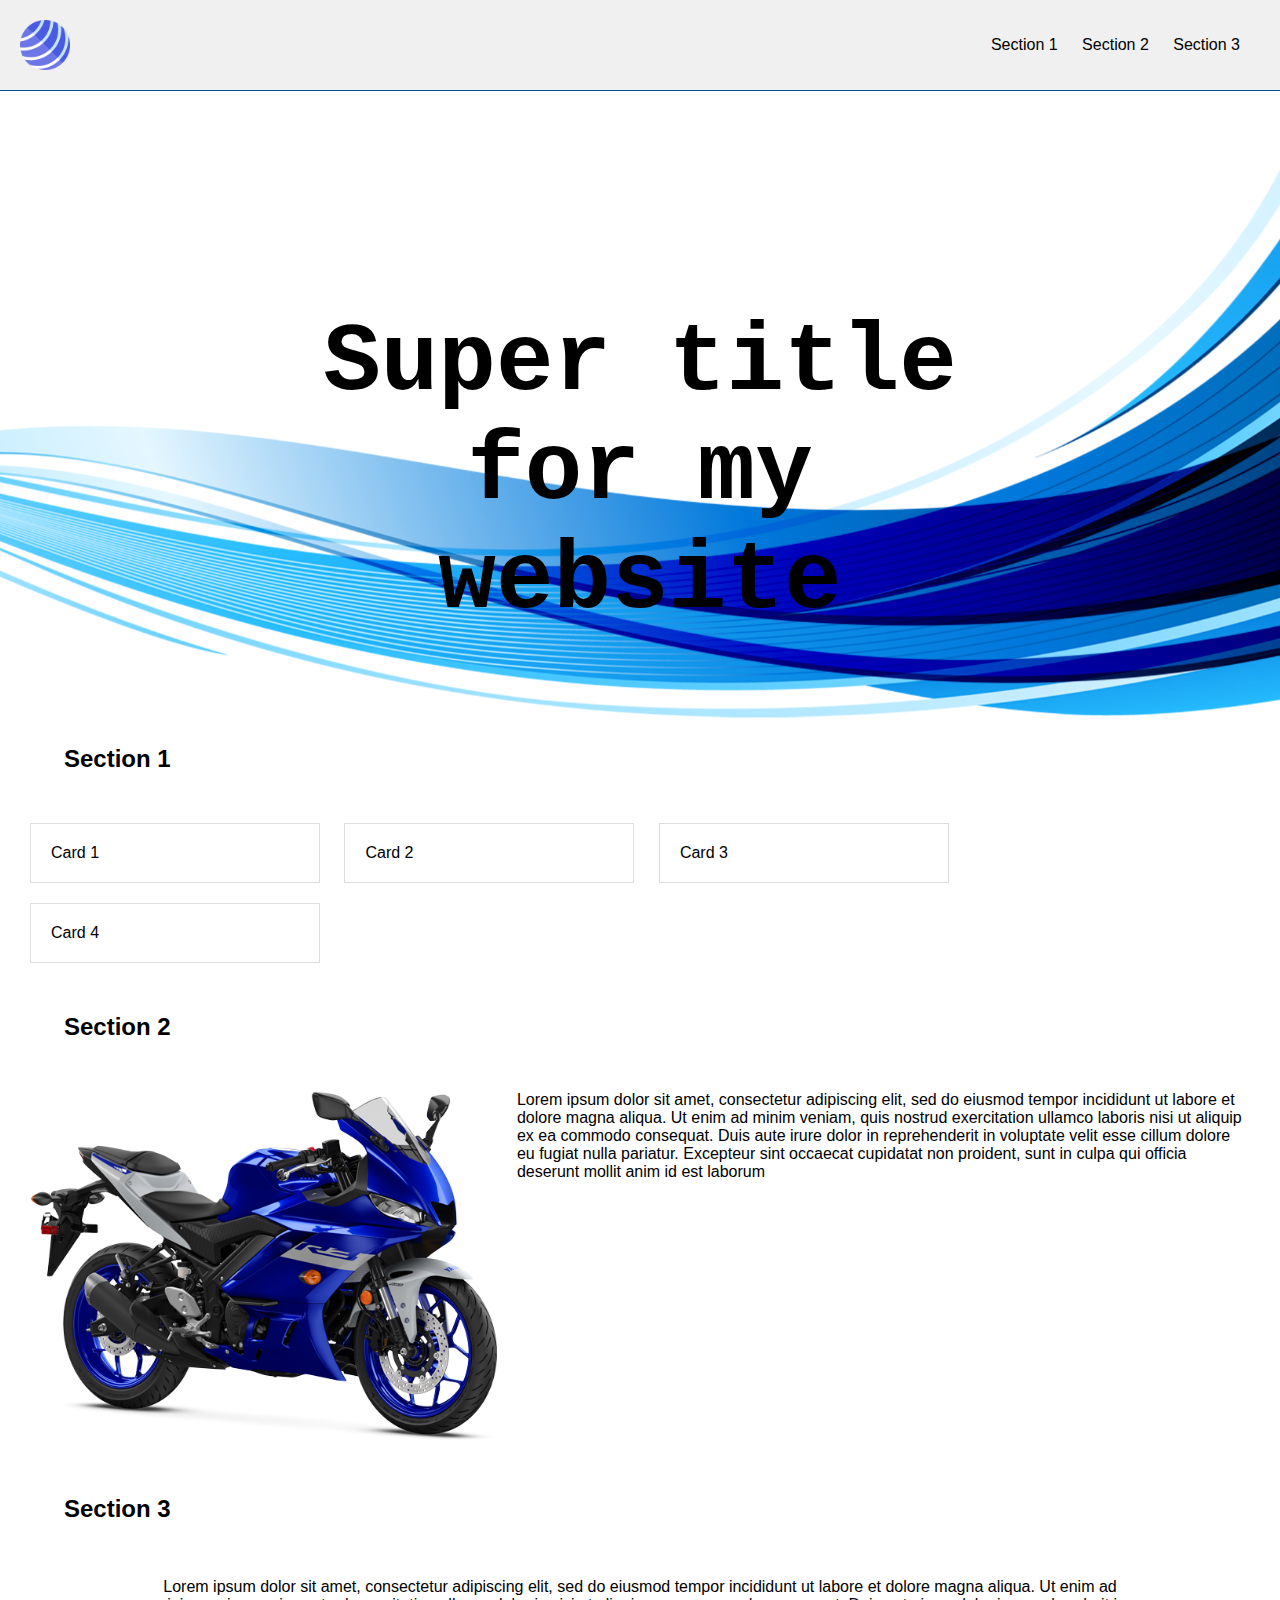
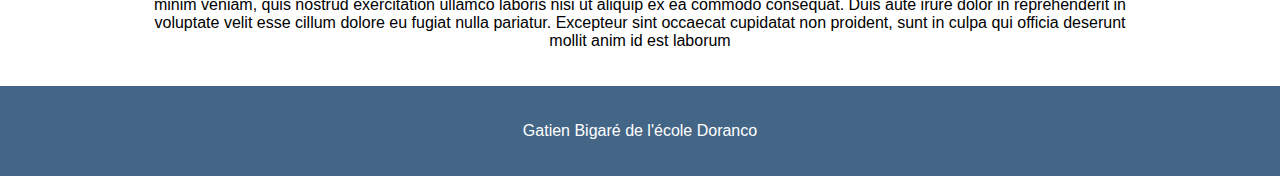
<file: projet-html/index.html>
<!DOCTYPE html>
<html lang="fr">
<head>
    <meta charset="UTF-8">
    <title>HTML Website</title>
    <link rel="stylesheet" href="style.css">
</head>
<body>

<header>
    <img class="logo" src="./img/logo.png">
    <nav>
        <ul>
            <li><a href="#section1">Section 1</a></li>
            <li><a href="#section2">Section 2</a></li>
            <li><a href="#section3">Section 3</a></li>
        </ul>
    </nav>
</header>

<div class="main">
    <img src="./img/background.png" alt="">
    <h1 class="main-text">Super title <span class="second-part-title">for my website</span></h1>
</div>
<h2 class="title-section">Section 1</h2>
<section id="section1">
    <div class="card">Card 1</div>
    <div class="card">Card 2</div>
    <div class="card">Card 3</div>
    <div class="card">Card 4</div>
</section>

<h2 class="title-section">Section 2</h2>
<section id="section2">
    <div class="img-container">
        <img src="./img/yamaha.png" alt="Yamaha moto R3">
    </div>
    <div class="text">Lorem ipsum dolor sit amet, consectetur adipiscing elit, sed do eiusmod tempor incididunt ut labore et dolore magna aliqua. Ut enim ad minim veniam, quis nostrud exercitation ullamco laboris nisi ut aliquip ex ea commodo consequat. Duis aute irure dolor in reprehenderit in voluptate velit esse cillum dolore eu fugiat nulla pariatur. Excepteur sint occaecat cupidatat non proident, sunt in culpa qui officia deserunt mollit anim id est laborum</div>
</section>

<h2 class="title-section">Section 3</h2>
<section id="section3">
    <p>Lorem ipsum dolor sit amet, consectetur adipiscing elit, sed do eiusmod tempor incididunt ut labore et dolore magna aliqua. Ut enim ad minim veniam, quis nostrud exercitation ullamco laboris nisi ut aliquip ex ea commodo consequat. Duis aute irure dolor in reprehenderit in voluptate velit esse cillum dolore eu fugiat nulla pariatur. Excepteur sint occaecat cupidatat non proident, sunt in culpa qui officia deserunt mollit anim id est laborum</p>
</section>

<footer>
    <p>Gatien Bigaré de l'école Doranco</p>
</footer>

</body>
</html>
</file>
<file: projet-html/style.css>
body, html {
    margin: 0;
    padding: 0;
    font-family: Arial, sans-serif;
    overflow-x: hidden;
}

header {
    display: flex;
    justify-content: space-between;
    padding: 20px;
    background-color: #f0f0f0;
    border-bottom: 1px solid rgb(0, 81, 148);

}

nav ul {
    list-style-type: none;
    padding: 0;
}

nav ul li {
    display: inline;
    margin-right: 20px;
}

nav a{
    text-decoration: none;
    color: black;
}

.logo{
    width: 50px;
    height: 50px;

}

.main {
    position: relative;
    text-align: center;
    color: white;
}

.main img {
    width: 100vw;
    height: 70vh;
}

.main-text {
    position: absolute;
    top: 50%;
    left: 50%;
    transform: translate(-50%, -50%);
    color: black;
    font-size: 6em;
    font-family:monospace, sans-serif;
}

.second-part-title{
    color: #000000;
}

section {
    padding: 20px;
}

.card {
    border: 1px solid #ddd;
    padding: 20px;
    margin: 10px;
    display: inline-block;
    width: 20%;
}

#section2 {
    display: flex;
}

#section2 .text {
    flex: 1;
    padding: 10px;
}

#section2 img{
    flex: 1;
    padding: 10px;
    height: 350px;
    width: auto;
}


.title-section{
    margin-left: 5%;
}

#section3 p{
    margin-left: 10%;
    margin-right: 10%;
    text-align: center;
    
}

footer {
    background-color: #446686;
    color: white;
    text-align: center;
    padding: 20px;
}
</file>
